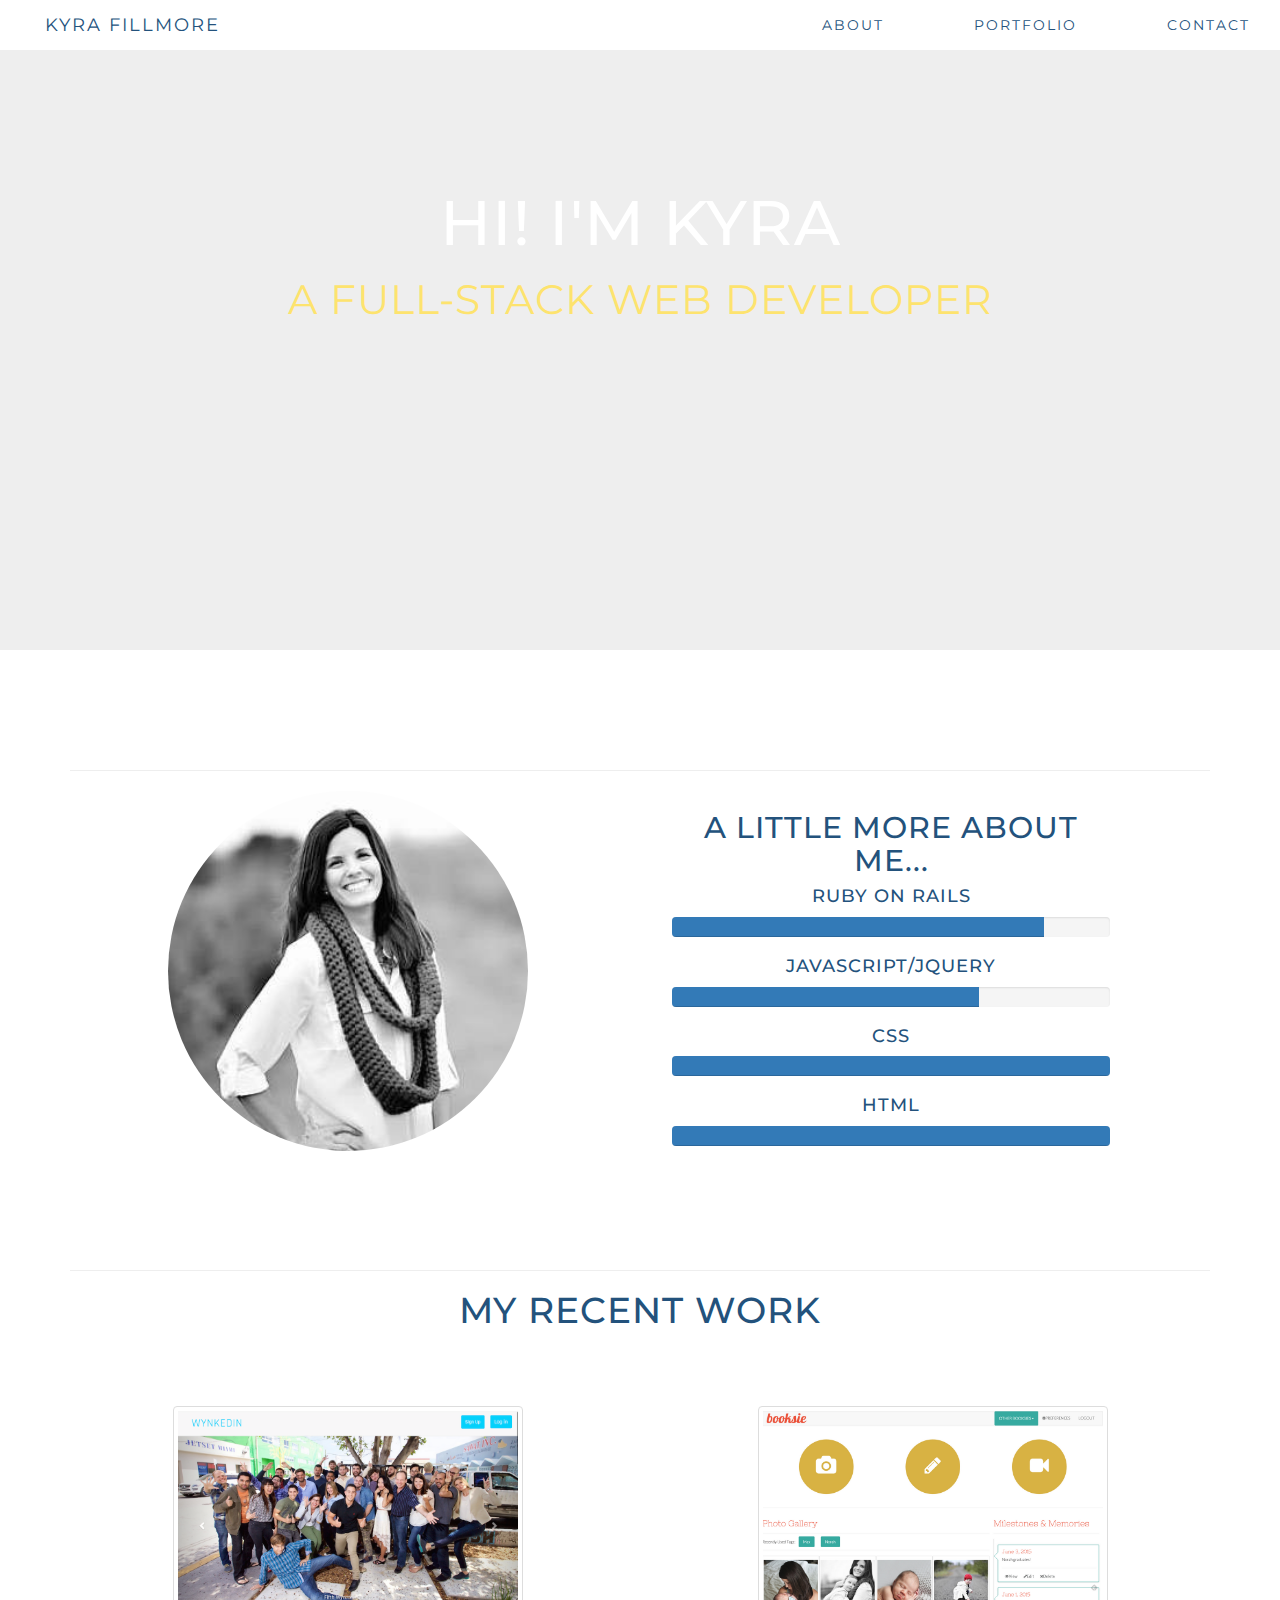
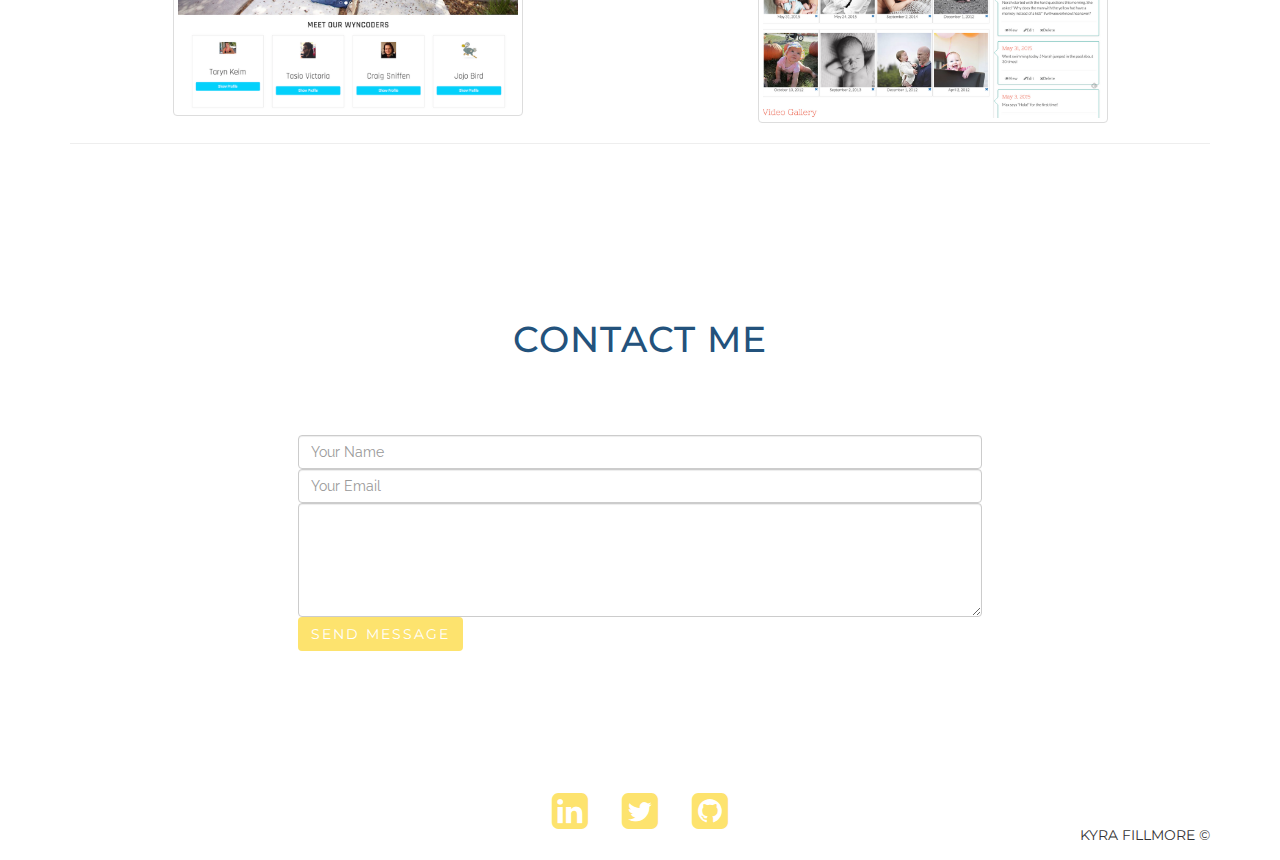
<file: public/index.html>
<!DOCTYPE html>
<html>
<head>
	<meta charset="utf-8">
	<title>Kyra Fillmore | Full-Stack Web Developer Miami, Florida</title>
	<link href='http://fonts.googleapis.com/css?family=Montserrat:700|Raleway:300' rel='stylesheet' type='text/css'>
	<link rel="stylesheet" href="//maxcdn.bootstrapcdn.com/bootstrap/3.3.4/css/bootstrap.min.css">
	<link rel="stylesheet" href="//maxcdn.bootstrapcdn.com/font-awesome/4.3.0/css/font-awesome.min.css">
	<script src="scripts.js"></script>
	<link rel="stylesheet" href="style.css">
</head>

<body>
<header>
<nav class ="navbar-fixed-top" id = "nav">
		<a class="navbar-brand" href="#">Kyra Fillmore</a>
		<ul class="nav navbar-nav navbar-right">
			<li><a href = "#about" >About</a></li>
			<li><a href = "#portfolio" >Portfolio</a></li>
			<li><a href = "#contact" >Contact</a></li>
		</ul>
	</nav>
</header>

	<div class = "jumbotron">
		<div class="container jumbo-text">
			<h1>Hi! I'm Kyra <br><small>A Full-Stack Web Developer</small></h1>
		</div>
	</div>

<a id="about"></a>
<div class="container" id="page1">
	<hr>
		<div class="row about-me-background">
			<img class="about-me-photo col-md-4 col-md-offset-1" src="kyrafillmore-square.jpeg" alt ="">
				<div class="about-me-text col-md-8">
					<h2>A little more about me...</h2>
					<p>

					</p>
					<h4> Ruby on Rails </h4>
					<div class="progress">
					  <div class="progress-bar" role="progressbar" aria-valuenow="85" aria-valuemin="0" aria-valuemax="100" style="width: 85%;">
					    <span class="sr-only"></span>
					  </div>
					</div>
					<h4> JavaScript/JQuery </h4>
					<div class="progress">
					  <div class="progress-bar" role="progressbar" aria-valuenow="70" aria-valuemin="0" aria-valuemax="100" style="width: 70%;">
					    <span class="sr-only"></span>
					  </div>
					</div>
					<h4> CSS </h4>
					<div class="progress">
					  <div class="progress-bar" role="progressbar" aria-valuenow="100" aria-valuemin="0" aria-valuemax="100" style="width: 100%;">
					    <span class="sr-only"></span>
					  </div>
					</div>
					<h4> HTML </h4>
					<div class="progress">
					  <div class="progress-bar" role="progressbar" aria-valuenow="100" aria-valuemin="0" aria-valuemax="100" style="width: 100%;">
					    <span class="sr-only"></span>
					  </div>
					</div>
				</div>
			</div>
		</div>
<a id="portfolio"></a>

<div class="container portfolio" id="page2">
<hr>
	<h1>My Recent Work</h1>
		<div class="row">
			<div class="col-sm-6 col-md-6"><a href="https://protected-mesa-3923.herokuapp.com/"><img class ="thumbnail" src="above-fold-wynkedin.png" alt =""></a></div>
			<div class="col-sm-6 col-md-6"><a href="http://www.booksie.co/"><img class ="thumbnail" src="above-fold-booksie.png" alt =""></a></div>
		</div>
	<hr>
<a id="contact"></a>
</div>

<div class="contact-section" id="page3">
<h1>Contact Me</h1>
	<div class="container">
			<form action="mailto:kfillmore27@gmail.com" method="GET">
				<input name = "subject" type="text" class="form-control" placeholder="Your Name">
				<input type="email" class="form-control" placeholder="Your Email">
				<textarea name = "body" class="form-control " rows="5"></textarea>
				<button type="submit" value="Send" class="btn contact-button">Send Message</button>
			</form>
	</div>
</div>

<div class="container footer">
	<div class="row">
		<div class="social-media">
			<ul class = "col-md-4 col-md-offset-4">
				<li><a href="https://www.linkedin.com/profile/public-profile-settings?trk=prof-edit-edit-public_profile" target="_blank"><i class="fa fa-linkedin-square fa-3x"></i></a></li>
				<li><a href="https://twitter.com/kyrafillmore" target="_blank"><i class="fa fa-twitter-square fa-3x"></i></a></li>
  			<li><a href="https://github.com/kfill27" target="_blank"><i class="fa fa-github-square fa-3x"></i></a></li>
			</ul>
			<a href="http://www.kyrafillmore.com" class ="pull-right copyright">Kyra Fillmore &copy;</a>
		</div>
	</div>
</div>
</body>
</html>
</file>
<file: public/style.css>
body {
	font-family: 'Raleway', sans-serif;
	padding-top: 50px;
}

h1, h2, h3, h4, h5, h6 {
	color: #23527c;
	font-family: 'Montserrat', sans-serif;
	text-transform: uppercase;
	text-align: center;
	letter-spacing: 1px;
}

/*Header Section********************************/

.navbar {
	height: 70px;
}

nav {
	background: #fff;
}

nav a {
	font-family: 'Montserrat', sans-serif;
	text-transform: uppercase;
	text-decoration: none;
	letter-spacing: 2px;
	color: #23527c;
	margin: 0 30px;
}

.nav > li > a:hover,
.nav > li > a:focus {
	border-top: 3px solid #fde36e;
	text-decoration: none;
	background-color: #fff;
}

/*Jumbotron Section********************************/

.jumbotron {
	background-image: url(https://download.unsplash.com/photo-1421284621639-884f4129b61d);
	background-size: cover;
	height: 600px;
}

.jumbo-text {
	color: #fff;
	margin-top: 70px;
}

h1 small {
	color: #fde36e;
}

.social-media-jumbotron li a {
	color: #23527c;
	padding: 0 15px;
}

/*About Me Section********************************/
#page1 {
	margin-top: 100px;
	height: 500px;
}
.about-me-photo {
	border-radius: 50%;
}

.about-me-background {
	height: 400px;
/*	background-image: url(kyrafillmore.jpeg);
	background-size: cover;*/
}
.about-me-text {
	width: 40%;
	float: right;
	margin-right: 100px;
}

/*Portfolio Section********************************/
#page2 {
	height: 600px;
}

.portfolio h1, .contact-section h1 {
	margin-bottom: 75px;
}

.thumbnail {
	width: 350px;
	margin: 0 auto;
}


/*Contact Section********************************/

.contact-section {
	background-image: url(https://download.unsplash.com/reserve/vof4H8A1S02iWcK6mSAd_sarahmachtsachen.com_TheBeach.jpg);
	background-size: cover;
	height: 500px;
}

.contact-section h1 {
	padding-top: 50px;
}

form {
	margin-top: 50px;
	max-width: 60%;
	margin: auto;
}

.form-control {
	border-radius: none;
}

.contact-button {
	font-family: 'Montserrat';
	text-transform: uppercase;
	letter-spacing: 2px;
	background-color: #fde36e;
	border-radius: none;
	color: #fff;
}

/*Footer/ Social Media Section********************************/
.social-media ul {
	text-align: center;
	margin-top: 20px;
}

.social-media li {
	display: inline-block;
	padding: 0 15px;
}

.social-media li a {
	color: #fde36e
}

.social-media li a:hover {

}

.footer .copyright {
	margin-top: 40px;
	padding: 15px;
	font-family: 'Montserrat', sans-serif;
	text-transform: uppercase;
	color: #333;
}


/*    Projects Pages    */

#wynkedin-screenshot {
	max-width: 600px;
}
</file>
